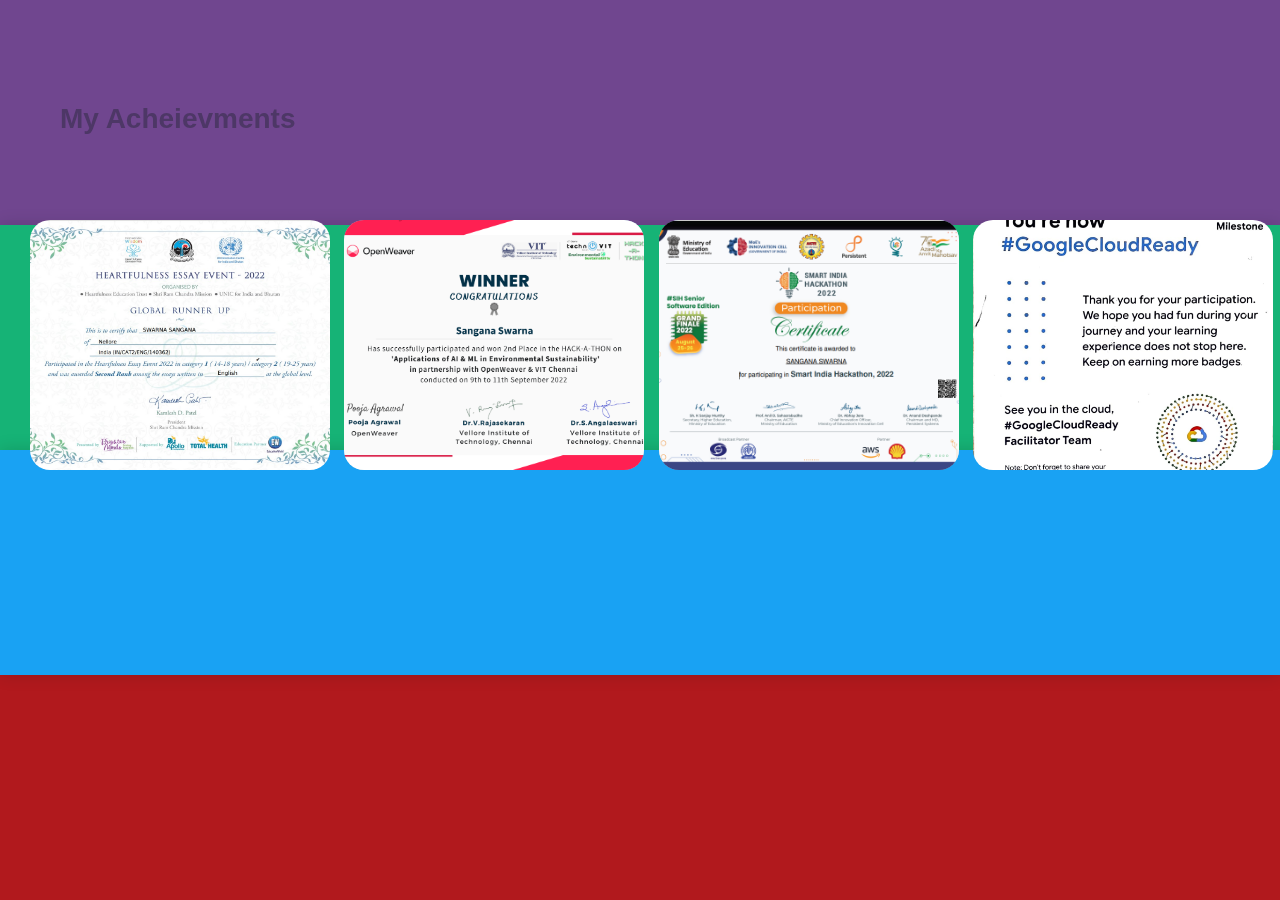
<file: acheivements.html>
<!DOCTYPE html>
<head>
 <!-- Include jQuery from a CDN -->
 <script src="https://code.jquery.com/jquery-3.6.0.min.js"></script>

 <meta charset="UTF-8">
 <meta name="viewport" content="width=device-width, initial-scale=1.0">
 <title>Acheievments</title>

<link rel="stylesheet" href="acheivements.css"/>
</head>
<body>
  <div class='bg'></div>

  <section class="carousel">
    <h2 class="categories__title">My Acheievments</h2>
    <div class="carousel__container">
      <div class="carousel-item">
        <img
          class="carousel-item__img"
          src="My aceivements\Heartfulness innvation.jpg"
          alt="people"
        />
        <div class="carousel-item__details">
          <div class="controls">
            <span class="fas fa-play-circle"></span>
            <span class="fas fa-plus-circle"></span>
          </div>
          <h5 class="carousel-item__details--title">INNOVATION</h5>
          <h6 class="carousel-item__details--subtitle">GLOBAL RUNNER UP 2022</h6>
        </div>
      </div>
      <div class="carousel-item">
        <img
          class="carousel-item__img"
          src="My aceivements\VIT.png"
          alt="people"
        />
        <div class="carousel-item__details">
          <div class="controls">
            <span class="fas fa-play-circle"></span>
            <span class="fas fa-plus-circle"></span>
          </div>
          <h5 class="carousel-item__details--title"> VIT Tech Hackthon</h5>
          <h6 class="carousel-item__details--subtitle">NATIONAL RUNNER up 2022</h6>
        </div>
      </div>
      <div class="carousel-item">
        <img
        class="carousel-item__img"
          src="My aceivements\SIH Participation.png"
          alt="people"
        />
        <div class="carousel-item__details">
          <div class="controls">
            <span class="fas fa-play-circle"></span>
            <span class="fas fa-plus-circle"></span>
          </div>
          <h5 class="carousel-item__details--title">Smart India Hackthon</h5>
          <h6 class="carousel-item__details--subtitle">FINALIST 2022</h6>
        </div>
      </div>
      <div class="carousel-item">
        <img
          class="carousel-item__img"
          src="My aceivements\Google cloud ready.jpeg"
          alt="people"
        />
        <div class="carousel-item__details">
          <div class="controls">
            <span class="fas fa-play-circle"></span>
            <span class="fas fa-plus-circle"></span>
          </div>
          <h5 class="carousel-item__details--title">Google Milestone</h5>
          <h6 class="carousel-item__details--subtitle">Google Cloud ready</h6>
        </div>
      </div>
      <div class="carousel-item">
        <img
          class="carousel-item__img"
          src="My aceivements\TechBairn webknit.jpg"
          alt="people"
        />
        <div class="carousel-item__details">
          <div class="controls">
            <span class="fas fa-play-circle"></span>
            <span class="fas fa-plus-circle"></span>
          </div>
          <h5 class="carousel-item__details--title">WEB HACKTHON by TECHBAIRN</h5>
          <h6 class="carousel-item__details--subtitle">Top 10 teams</h6>
        </div>
      </div>
      <div class="carousel-item">
        <img
          class="carousel-item__img"
          src="My aceivements\Smart Agrathon certificate.jpg"
          alt="people"
        />
        <div class="carousel-item__details">
          <div class="controls">
            <span class="fas fa-play-circle"></span>
            <span class="fas fa-plus-circle"></span>
          </div>
          <h5 class="carousel-item__details--title">Smart Agrathon 2022</h5>
          <h6 class="carousel-item__details--subtitle">Finalist</h6>
        </div>
      </div>

      <div class="carousel-item">
        <img
          class="carousel-item__img"
          src="My aceivements\Openviewer training.png"
          alt="people"
        />
        <div class="carousel-item__details">
          <div class="controls">
            <span class="fas fa-play-circle"></span>
            <span class="fas fa-plus-circle"></span>
          </div>
          <h5 class="carousel-item__details--title">Openviewer Bootcamp</h5>
          <h6 class="carousel-item__details--subtitle">DFace filter creation</h6>
        </div>
      </div>
      <div class="carousel-item">
        <img
          class="carousel-item__img"
          src="My aceivements\Tata quiz.png"
          alt="people"
        />
        <div class="carousel-item__details">
          <div class="controls">
            <span class="fas fa-play-circle"></span>
            <span class="fas fa-plus-circle"></span>
          </div>
          <h5 class="carousel-item__details--title">Tata Quiz 2023</h5>
          <h6 class="carousel-item__details--subtitle">Attained 70%</h6>
        </div>
      </div>
      <div class="carousel-item">
        <img
          class="carousel-item__img"
          src="My aceivements\Sustainability Hackthon.jpg"
          alt="people"
        />
        <div class="carousel-item__details">
          <div class="controls">
            <span class="fas fa-play-circle"></span>
            <span class="fas fa-plus-circle"></span>
          </div>
          <h5 class="carousel-item__details--title">Sustainability Hackthon</h5>
          <h6 class="carousel-item__details--subtitle">Semi Finale-Bootcamp</h6>
        </div>
      </div>
      
    </div>
  </section>
</body>
</html>
</file>
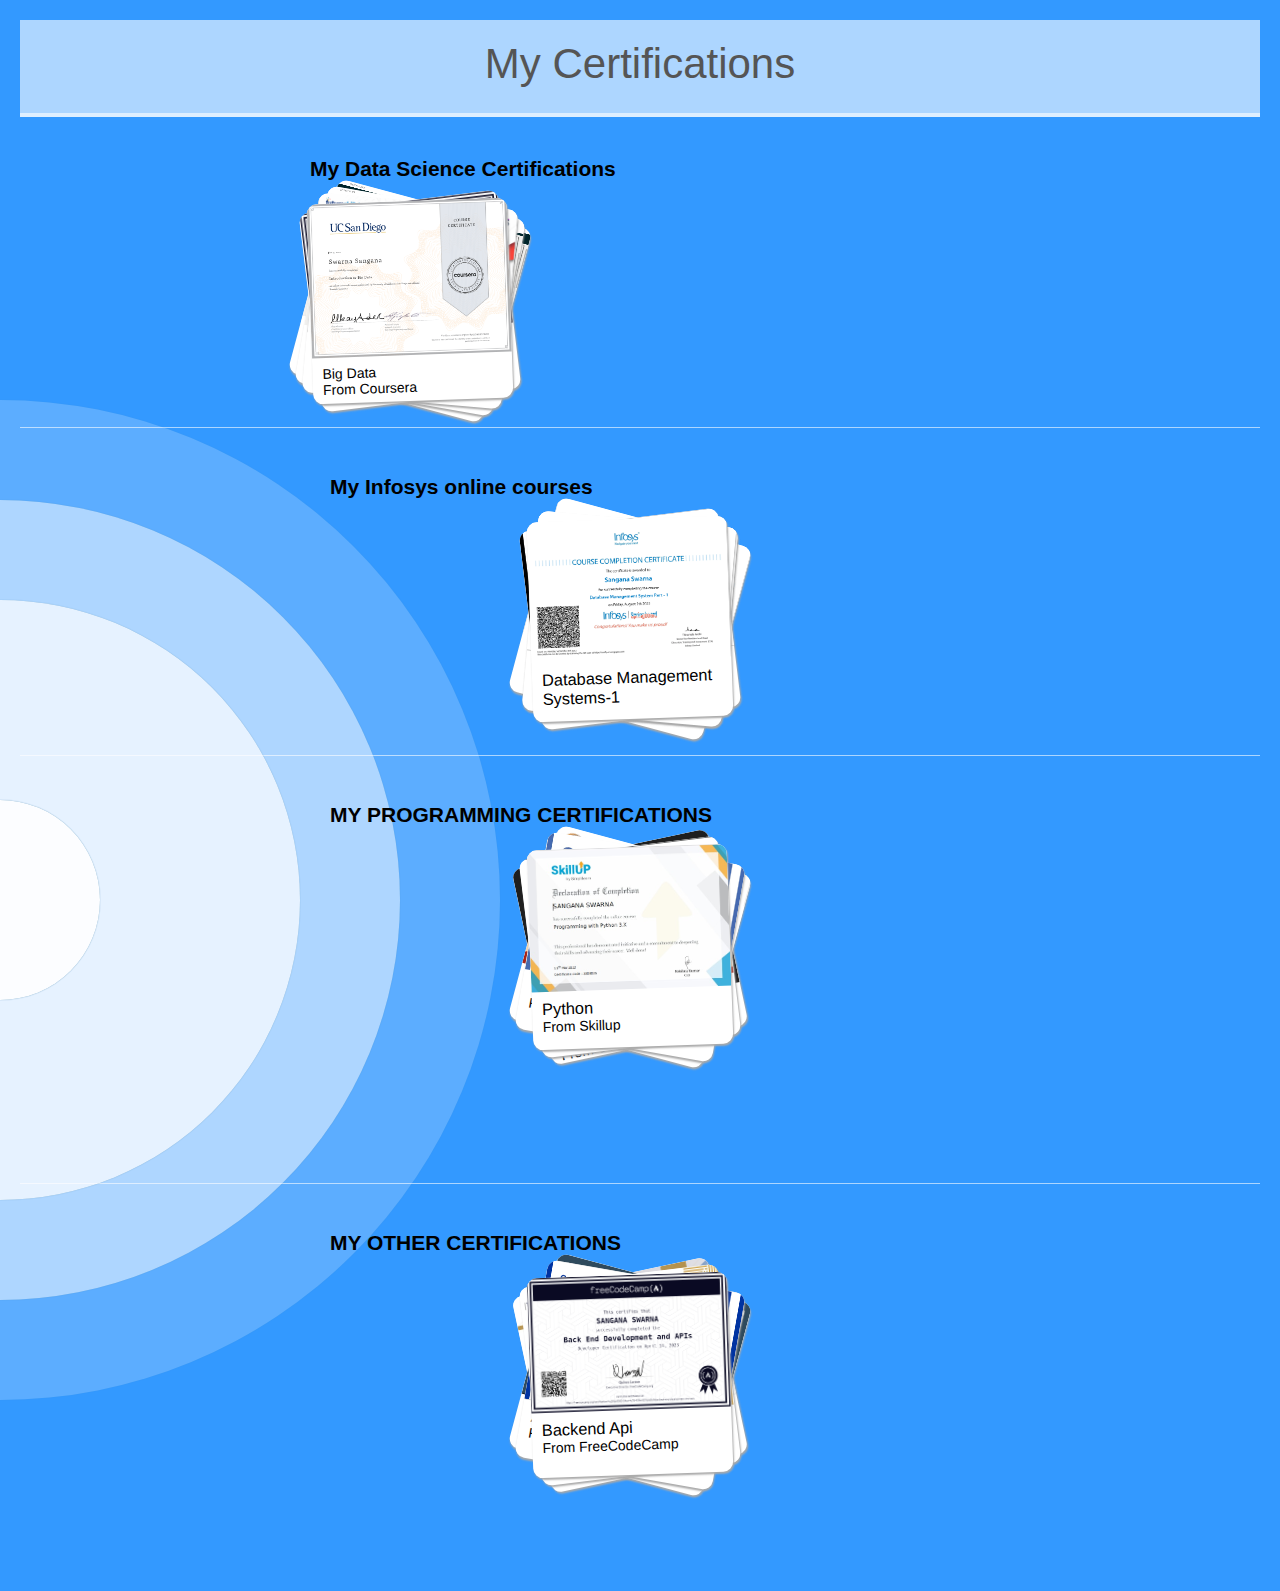
<file: certifications.html>
<!DOCTYPE html>
<head>
    <!-- Include jQuery from a CDN -->
<script src="https://code.jquery.com/jquery-3.6.0.min.js"></script>

    <meta charset="UTF-8">
    <meta name="viewport" content="width=device-width, initial-scale=1.0">
    <title>certificates</title>

<link rel="stylesheet" href="certificates.css"/>
</head>
<body>
  <div class='ripple-background'>
    <div class='circle xxlarge shade1'></div>
    <div class='circle xlarge shade2'></div>
    <div class='circle large shade3'></div>
    <div class='circle mediun shade4'></div>
    <div class='circle small shade5'></div>
  </div>
  
  <!-- Data Science -->
    <header class="hero">
  <h1>My Certifications</h1>
</header>
<ul class="cards">
  <li class="title">
    <h2>My Data Science Certifications</h2>
  </li>
  <li class="card card-1"><img src="my certificates\Coursera bigdata.png"/>
    <div class="content">
      <h4>Big Data</h4>
      <p>From Coursera</p>
    </div>
  </li>
  <li class="card card-2"><img src="my certificates\Data science with python.png"/>
    <div class="content">
      <h4>Data Science with python</h4>
      <p>From FreeCodeCamp</p>
    </div>
  </li>
  <li class="card card-3"><img src="my certificates\Futureskills prime.png"/>
    <div class="content">
      <h4>Data Analytics</h4>
      <p>From FutureSkills Prime</p>
    </div>
  </li>
  <li class="card card-4"><img src="my certificates\introduction to data science.jpeg" style="height:150px; width: 200px;"/>
    <div class="content">
      <h4>Introduction to dataScince</h4>
      <p>From IBM(edx)</p>
    </div>
  </li>
  <li class="card card-5"><img src="my certificates\statistical thinking for data science.jpeg"style="height:150px; width: 200px;"/>
    <div class="content">
      <h4>Statistical thinking for DS</h4>
      <p>From Columbiax</p>
    </div>
  </li>
</ul>
<hr/>
<!-- 2nd column for infosys certificates -->
<ul class="cards-split">
  <li class="title">
    <h2>My Infosys online courses</h2>
  </li>
  <li class="card card-1"><img src="my certificates\DBMS1_infosys.png"/>
    <div class="content">
      <h3>Database Management Systems-1</h3>
    </div>
  </li>
  <li class="card card-2"><img src="my certificates\DBMS2_infosys.jpg"/>
    <div class="content">
      <h3>Database Management Systems-2</h3>
    </div>
  </li>
  <li class="card card-3"><img src="my certificates\Infosys Html.png"/>
    <div class="content">
      <h3>HTML</h3>
    </div>
  </li>
  <li class="card card-4"><img src="my certificates\Infosys java.png"/>
    <div class="content">
      <h3>Java Programming</h3>
    </div>
  </li>
  <li class="card card-5"><img src="my certificates\Infosys time management.png"/>
    <div class="content">
      <h3>Time Management</h3>
    </div>
  </li>
</ul>
<hr/>
<!-- My Programming certifications -->
<ul class="cards-split-delay">
  <li class="title">
    <h2>MY PROGRAMMING CERTIFICATIONS</h2>
  </li>
  <li class="card card-1"><img src="my certificates\Skillup python.jpg"/>
    <div class="content">
      <h3>Python</h3>
      <p>From Skillup</p>
    </div>
  </li>
  <li class="card card-2"><img src="my certificates\NPTEL C programming.png"/>
    <div class="content">
      <h3>C language</h3>
      <p>From NPTEL</p>
    </div>
  </li>
  <li class="card card-3"><img src="my certificates\Skillrack SQL.png"/>
    <div class="content">
      <h3>My SQL</h3>
      <p>From SKillrack</p>
    </div>
  </li>
  <li class="card card-4"><img src="my certificates\Fundamental Algorithms_ Design and Analysis.jpg"/>
    <div class="content">
      <h4>Fundamental Algorithms , Design and Analysis</h4>
      <p>From NPTEL</p>
    </div>
  </li>
  <li class="card card-5"><img src="My aceivements\TATA DV.jpg"/>
    <div class="content">
      <h4>Data Visualization</h4>
      <p>From TATA</p>
    </div>
  </li>
</ul>
<hr/>
<!-- Other certifications -->
<ul class="cards-split-delay">
  <li class="title">
    <h2>MY OTHER CERTIFICATIONS</h2>
  </li>
  <li class="card card-1"><img src="my certificates\Backend _ fcc.png"/>
    <div class="content">
      <h3>Backend Api</h3>
      <p>From FreeCodeCamp</p>
    </div>
  </li>
  <li class="card card-2"><img src="my certificates\managing money.png"/>
    <div class="content">
      <h3>Money Management</h3>
      <p>From Train India</p>
    </div>
  </li>
  <li class="card card-3"><img src="my certificates\stock market -elearn.png"/>
    <div class="content">
      <h3>Stock Market</h3>
      <p>From ELearn</p>
    </div>
  </li>
  <li class="card card-4"><img src="my certificates\certificate of Mern stack.jpg"/>
    <div class="content">
      <h4>Mern Stack</h4>
      <p>From NULL STACK</p>
    </div>
  </li>
  <li class="card card-5"><img src="My aceivements\Coignagent azile.png"/>
    <div class="content">
      <h4>Azile Development</h4>
      <p>From CTS</p>
    </div>
  </li>
</ul>

<script>
    jQuery(document).ready(function ($) {
      $("ul.cards").on("click", function () {
        $(this).toggleClass("transition");
      });
    
      $("ul.card-stacks").on("click", function () {
        $(this).toggleClass("transition");
      });
    
      $("ul.cards-split").on("click", function () {
        $(this).toggleClass("transition");
      });
    
      $("ul.cards-split-delay").on("click", function () {
        $(this).toggleClass("transition");
      });
    });
    
    </script>
</body>
</html>
</file>
<file: acheivements.css>
body {
  margin: 0;
  font-family: 'Muli', sans-serif;
  -webkit-box-sizing: border-box;
  box-sizing: border-box;
  overflow-x: hidden;
}


.bg {position:fixed;width:100vw;height:100vh;top:0;left:0;background:rgba(112,70,143,1);
  animation:10s Skew infinite;
    box-shadow:0 -50vh 0 rgba(177,25,29,1) inset
  }
  .bg:before {position:absolute;top:50vh;left:0;
  height:25vh;width:100%;content:'';background:rgba(25,162,243,1);box-shadow:0 0 16px rgba(0,0,0,0.15);z-index:1
  }
  .bg:after {background:rgba(22,179,118,1);
  content:'';display:block;width:100%;height:25vh;
    position:absolute;top:25vh;left:0;box-shadow:0 0 16px rgba(0,0,0,0.15);}
  .bg:before, .bg:after {  animation:10s Skew infinite;
  }
  .bg:before {animation-delay:2s}
  .bg:after {animation-delay:6s}
  @keyframes Skew {
    20% {transform:skewY(-45deg) scale(1,3)}
    40% {transform:skewY(45deg) scasle(1.3);}
    60% {transform:skewY(-45deg) scale(1,3);}
    80% {transform:skewY(45deg) scale(1,3)}
  }

.carousel {
  width: 100%;
  overflow-x: scroll;
  padding: 30px;
  padding-top: 80px;
  position: relative;
  -webkit-box-sizing: border-box;
  box-sizing: border-box;
}

.carousel__container {
  white-space: nowrap;
  margin: 70px 0px;
  padding-bottom: 10px;
  display: inline-block;
}

.categories__title {
 color: rgb(77, 55, 102);
  font-size: 28px;
  position: absolute;
  padding-left: 30px;
}

.carousel-item {
  width: 300px;
  height: 250px;
  border-radius: 20px;
  background-color: #95bcd6;
  overflow: hidden;
  margin-right: 10px;
  margin-top: 70px;
  display: inline-block;
  cursor: pointer;
  -webkit-transition: 1000ms all;
  transition: 1000ms all;
  -webkit-transform-origin: center left;
  transform-origin: center left;
  position: relative;
}

.carousel-item:hover ~ .carousel-item {
  -webkit-transform: translate3d(100px, 0, 0);
  transform: translate3d(100px, 0, 0);
}

.carousel__container:hover .carousel-item {
  opacity: 0.3;
}

.carousel__container:hover .carousel-item:hover {
  -webkit-transform: scale(1.5);
  transform: scale(1.5);
  opacity: 1;
}

.carousel-item__img {
  width: 100%;
  height: 100%;
  -o-object-fit:cover;
  object-fit:cover;
}

.carousel-item__details {
  background:webkit-gradient(
    linear,
    left bottom,
    left top,
    from(rgba(0, 0, 0, 0.9)),
    to(rgba(0, 0, 0, 0))
  );
  background: linear-gradient(
    to top,
    rgba(0, 0, 0, 0.9) 0%,
    rgba(0, 0, 0, 0) 100%
  );
  font-size: 10px;
  opacity: 0;
  -webkit-transition: 450ms opacity;
  transition: 450ms opacity;
  padding: 10px;
  position: absolute;
  top: 0;
  left: 0;
  right: 0;
  bottom: 0;
}

.carousel-item__details:hover {
  opacity: 1;
}

.carousel-item__details span {
  /* width: 10px;
  height: 10px; */
  font-size: 0.9rem;
  color: #2ecc71;
  /* background-color: white; */
}

.carousel-item__details .controls {
  padding-top: 180px;
}

.carousel-item__details .carousel-item__details--title,
.carousel-item__details--subtitle {
  color: #fff;
  margin: 5px 0;
}
</file>
<file: certificates.css>
*, *:before, *:after {
    box-sizing: border-box;
  }
  
  html {
    min-height: 100%;
  }
  
  body {
    font-size: 14px;
    font-family: "Source Sans Pro", sans-serif;
    font-weight: 300;
    margin: 20px;
    height: 1500px;
  }
  body{
    background: #3399ff;
  }
  
  
  .circle{
    position: absolute;
    border-radius: 50%;
    background: white;
    animation: ripple 15s infinite;
    box-shadow: 0px 0px 1px 0px #508fb9;
  }
  
  .small{
    width: 200px;
    height: 200px;
    left: -100px;
    bottom: -100px;
  }
  
  .medium{
    width: 400px;
    height: 400px;
    left: -200px;
    bottom: -200px;
  }
  
  .large{
    width: 600px;
    height: 600px;
    left: -300px;
    bottom: -300px;
  }
  
  .xlarge{
    width: 800px;
    height: 800px;
    left: -400px;
    bottom: -400px;
  }
  
  .xxlarge{
    width: 1000px;
    height: 1000px;
    left: -500px;
    bottom: -500px;
  }
  
  .shade1{
    opacity: 0.2;
  }
  .shade2{
    opacity: 0.5;
  }
  
  .shade3{
    opacity: 0.7;
  }
  
  .shade4{
    opacity: 0.8;
  }
  
  .shade5{
    opacity: 0.9;
  }
  
  @keyframes ripple{
    0%{
      transform: scale(0.8);
    }
    
    50%{
      transform: scale(1.2);
    }
    
    100%{
      transform: scale(0.8);
    }
  }
  
  
  h1, h2, h3, h4, h5, h6, p {
    font-weight: 300;
    margin: 0;
    padding: 0;
  }
  
  header.hero {
    background: rgba(255, 255, 255, 0.6);
    text-align: center;
    padding: 20px 0;
    border-bottom: 4px solid rgba(255, 255, 255, 0.6);
    margin: 0 0 20px;
  }
  header.hero h1 {
    font-size: 3em;
    color: #555;
    margin: 0 0 5px;
  }
  hr {
    border: 0;
    border-top: 1px solid rgba(255, 255, 255, 0.6);
    padding: 0 0 20px;
  }
  
  ul.cards {
    width: 660px;
    margin: 0 auto 20px;
    height: 270px;
    list-style-type: none;
    position: relative;
    padding: 20px 0;
    cursor: pointer;
  }
  ul.cards li.title {
    margin: 0 0 20px;
  }
  ul.cards li.title h2 {
    font-weight: 700;
  }
  ul.cards li.card {
    background: #FFF;
    overflow: hidden;
    height: 200px;
    width: 200px;
    border-radius: 10px;
    position: absolute;
    left: 0px;
    box-shadow: 1px 2px 2px 0 #aaa;
    transition: all 0.4s cubic-bezier(0.63, 0.15, 0.03, 1.12);
  }
  ul.cards li.card img {
    max-width: 100%;
    height: auto;
  }
  ul.cards li.card div.content {
    padding: 5px 10px;
  }
  ul.cards li.card.card-1 {
    z-index: 10;
    transform: rotateZ(-2deg);
  }
  ul.cards li.card.card-2 {
    z-index: 9;
    transform: rotateZ(-7deg);
    transition-delay: 0.05s;
  }
  ul.cards li.card.card-3 {
    z-index: 8;
    transform: rotateZ(5deg);
   
  }
  ul.cards li.card.card-4 {
    z-index: 7;
    transform: rotateZ(10deg);
    
  }
  ul.cards li.card.card-5 {
    z-index: 6;
    transform: rotateZ(15deg);
    /* transition-delay: 0.4s; */
  }
  ul.cards.transition li.card {
    transform: rotateZ(0deg);
  }
  ul.cards.transition li.card.card-4 {
    left: 440px;
  }
  ul.cards.transition li.card.card-3 {
    left: 220px;
  }
  ul.cards.transition li.card.card-1 {
    left: -220px;
  }
  ul.cards.transition li.card.card-5 {
    left: 660px;
  }
  
  
  ul.cards-split {
    width: 660px;
    height: 280px;
    list-style-type: none;
    position: relative;
    margin: 0 auto 20px;
    padding: 20px;
    cursor: pointer;
  }
  ul.cards-split li.title {
    margin: 0 0 20px;
  }
  ul.cards-split li.title h2 {
    font-weight: 700;
  }
  ul.cards-split li.card {
    background: #FFF;
    overflow: hidden;
    height: 200px;
    width: 200px;
    border-radius: 10px;
    position: absolute;
    left: 220px;
    box-shadow: 1px 2px 2px 0 #aaa;
    transition: all 0.4s cubic-bezier(0.63, 0.15, 0.03, 1.12);
  }
  ul.cards-split li.card img {
    max-width: 100%;
    height: auto;
  }
  ul.cards-split li.card div.content {
    padding: 5px 10px;
  }
  ul.cards-split li.card.card-1 {
    z-index: 10;
    transform: rotateZ(-2deg);
  }
  ul.cards-split li.card.card-2 {
    z-index: 9;
    transform: rotateZ(-7deg);
    transition-delay: 0.05s;
  }
  ul.cards-split li.card.card-3 {
    z-index: 8;
    transform: rotateZ(5deg);
    transition-delay: 0.1s;
  }
  ul.cards-split li.card.card-4 {
    z-index: 7;
    transform: rotateZ(5deg);
    transition-delay: 0.1s;
  }
  ul.cards-split li.card.card-5 {
    z-index: 6;
    transform: rotateZ(15deg);
    
  }
  ul.cards-split.transition li.card {
    transform: rotateZ(0deg);
  }
  ul.cards-split.transition li.card.card-2 {
    left: 0px;
  }
  ul.cards-split.transition li.card.card-4 {
    left: 440px;
  }
  ul.cards-split.transition li.card.card-3 {
    left: 220px;
  }
  ul.cards-split.transition li.card.card-1 {
    left: -220px;
  }
  ul.cards-split.transition li.card.card-5 {
    left: 660px;
  }
  
  ul.cards-split-delay {
    width: 660px;
    height: 380px;
    list-style-type: none;
    position: relative;
    margin: 0 auto 20px;
    padding: 20px;
    cursor: pointer;
  }
  ul.cards-split-delay li.title {
    margin: 0 0 20px;
  }
  ul.cards-split-delay li.title h2 {
    font-weight: 700;
  }
  ul.cards-split-delay li.card {
    background: #FFF;
    overflow: hidden;
    height: 200px;
    width: 200px;
    border-radius: 10px;
    position: absolute;
    left: 220px;
    box-shadow: 1px 2px 2px 0 #aaa;
    transition: all 0.4s cubic-bezier(0.63, 0.15, 0.03, 1.12);
  }
  ul.cards-split-delay li.card img {
    max-width: 100%;
    height: auto;
  }
  ul.cards-split-delay li.card div.content {
    padding: 5px 10px;
  }
  ul.cards-split-delay li.card.card-1 {
    z-index: 10;
    transform: rotateZ(-2deg);
  }
  ul.cards-split-delay li.card.card-2 {
    z-index: 9;
    transform: rotateZ(-7deg);
    transition-delay: 0.6s;
  }
  ul.cards-split-delay li.card.card-3 {
    z-index: 8;
    transform: rotateZ(-12deg);
    transition-delay: 0s;
  }
  ul.cards-split-delay li.card.card-4 {
    z-index: 8;
    transform: rotateZ(15deg);
  
  }
  ul.cards-split-delay li.card.card-5 {
    z-index: 8;
    transform: rotateZ(10deg);
   
  }
  ul.cards-split-delay.transition li.card {
    transform: rotateZ(0deg);
  }
  ul.cards-split-delay.transition li.card.card-2 {
    left: 0px;
  }
  ul.cards-split-delay.transition li.card.card-4 {
    left: 440px;
  }
  ul.cards-split-delay.transition li.card.card-3 {
    left: 220px;
    transition-delay: 0.6s;
  }
  ul.cards-split-delay.transition li.card.card-1 {
    left: -220px;
    transition-delay: 0.4s;
  }
  ul.cards-split-delay.transition li.card.card-5 {
    left: 660px;
    transition-delay: 0.2s;
  }
</file>
